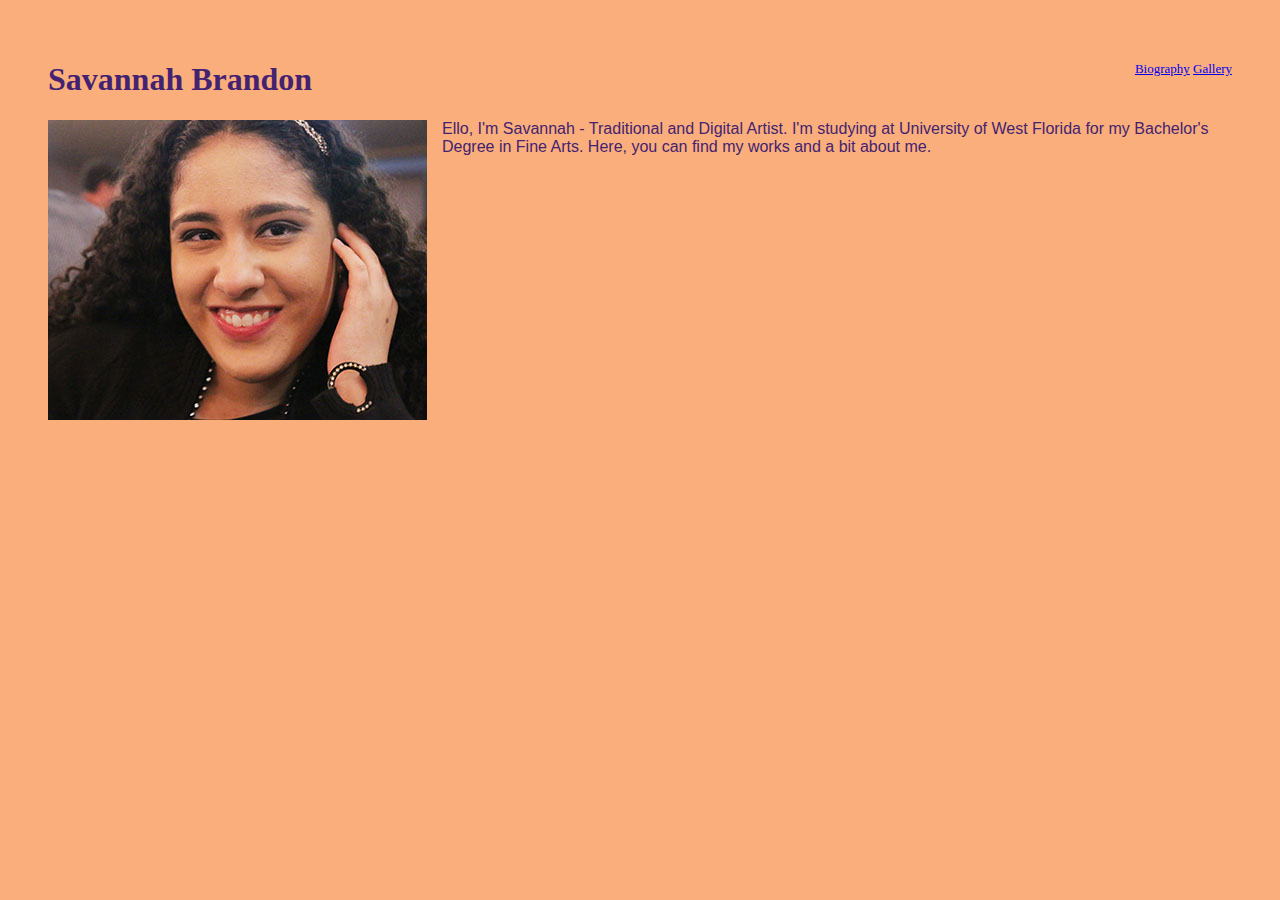
<file: Index.html>
<!DOCTYPE html>
<html>    
    <title>Portfolio</title>
    <body>
        <link rel="stylesheet" type="text/css" href="style.css">
    <div class="div1">
        <h1>Savannah Brandon 
            <div class="div2">
                <a href= "Bio.html">Biography</a>
                <a href= "Gallery.html">Gallery</a>
            </div>
        </h1>
    <img style= "float: left; margin-right:15px;" src="Images/Me.jpg" alt="Savannah" width="379" height="300">
    <p>Ello, I'm Savannah - Traditional and Digital Artist. I'm studying at University of West Florida for my Bachelor's Degree in Fine Arts. Here, you can find my works and a bit about me.</p>
</body> 
</html>
</file>
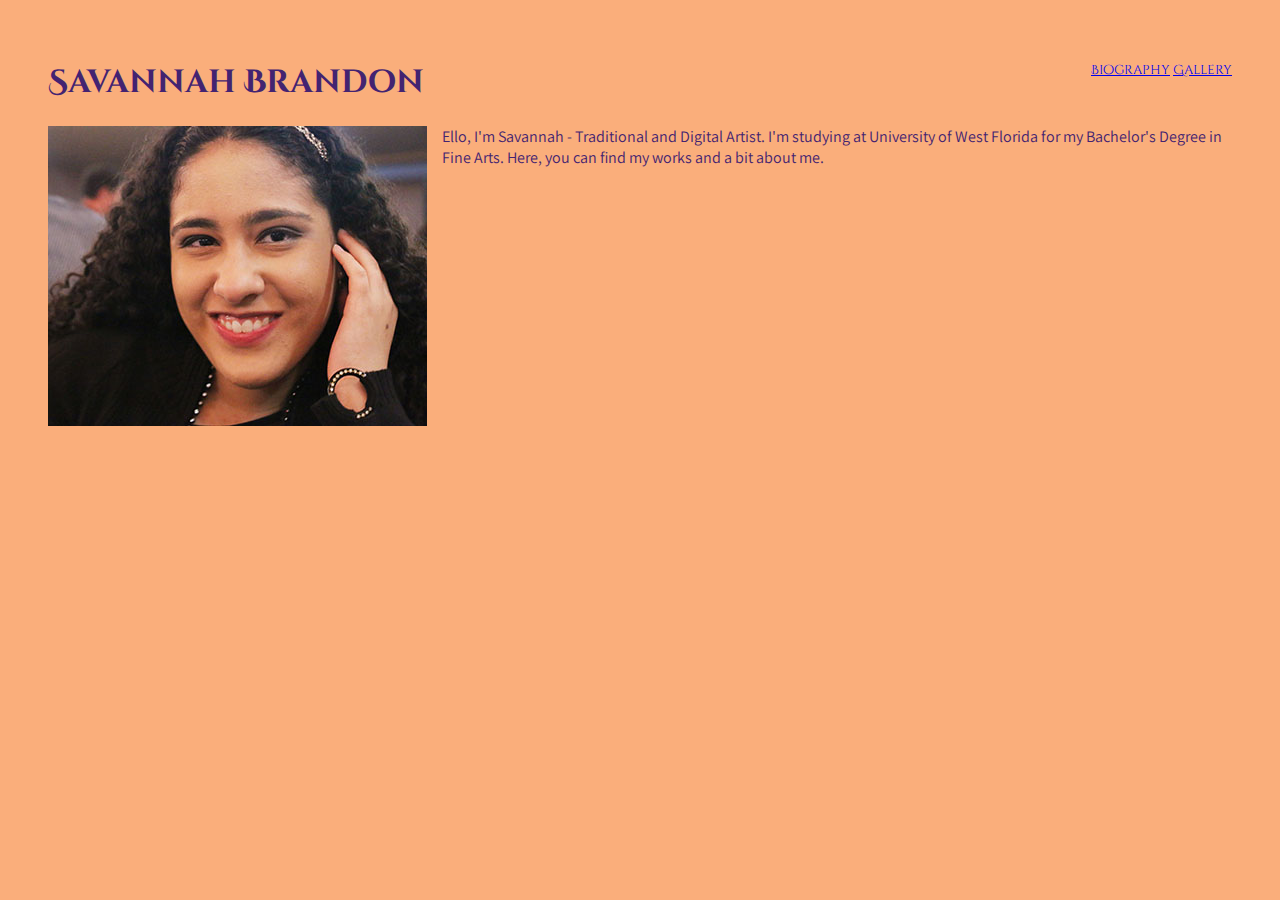
<file: index.html>
<!DOCTYPE html>
<html> 
    <head>
    <title>Portfolio</title> 
        <link rel="stylesheet" type="text/css" href="style.css">
        <link href="https://fonts.googleapis.com/css2?family=Assistant:wght@200&family=Cinzel&family=Cinzel+Decorative&display=swap" rel="stylesheet">
</head>   
    <body>
        <div class="div1">
            <h1>Savannah Brandon 
                <div class="div2">           
                <a href= "Bio.html">Biography</a>
                <a href= "Gallery.html">Gallery</a>
                </div>         
        </h1>
    <img style= "float: left; margin-right:15px;" src="Images/Me.jpg" alt="Savannah" width="379" height="300">
    <p>Ello, I'm Savannah - Traditional and Digital Artist. I'm studying at University of West Florida for my Bachelor's Degree in Fine Arts. Here, you can find my works and a bit about me.</p>
</div>
</body> 
</html>
</file>
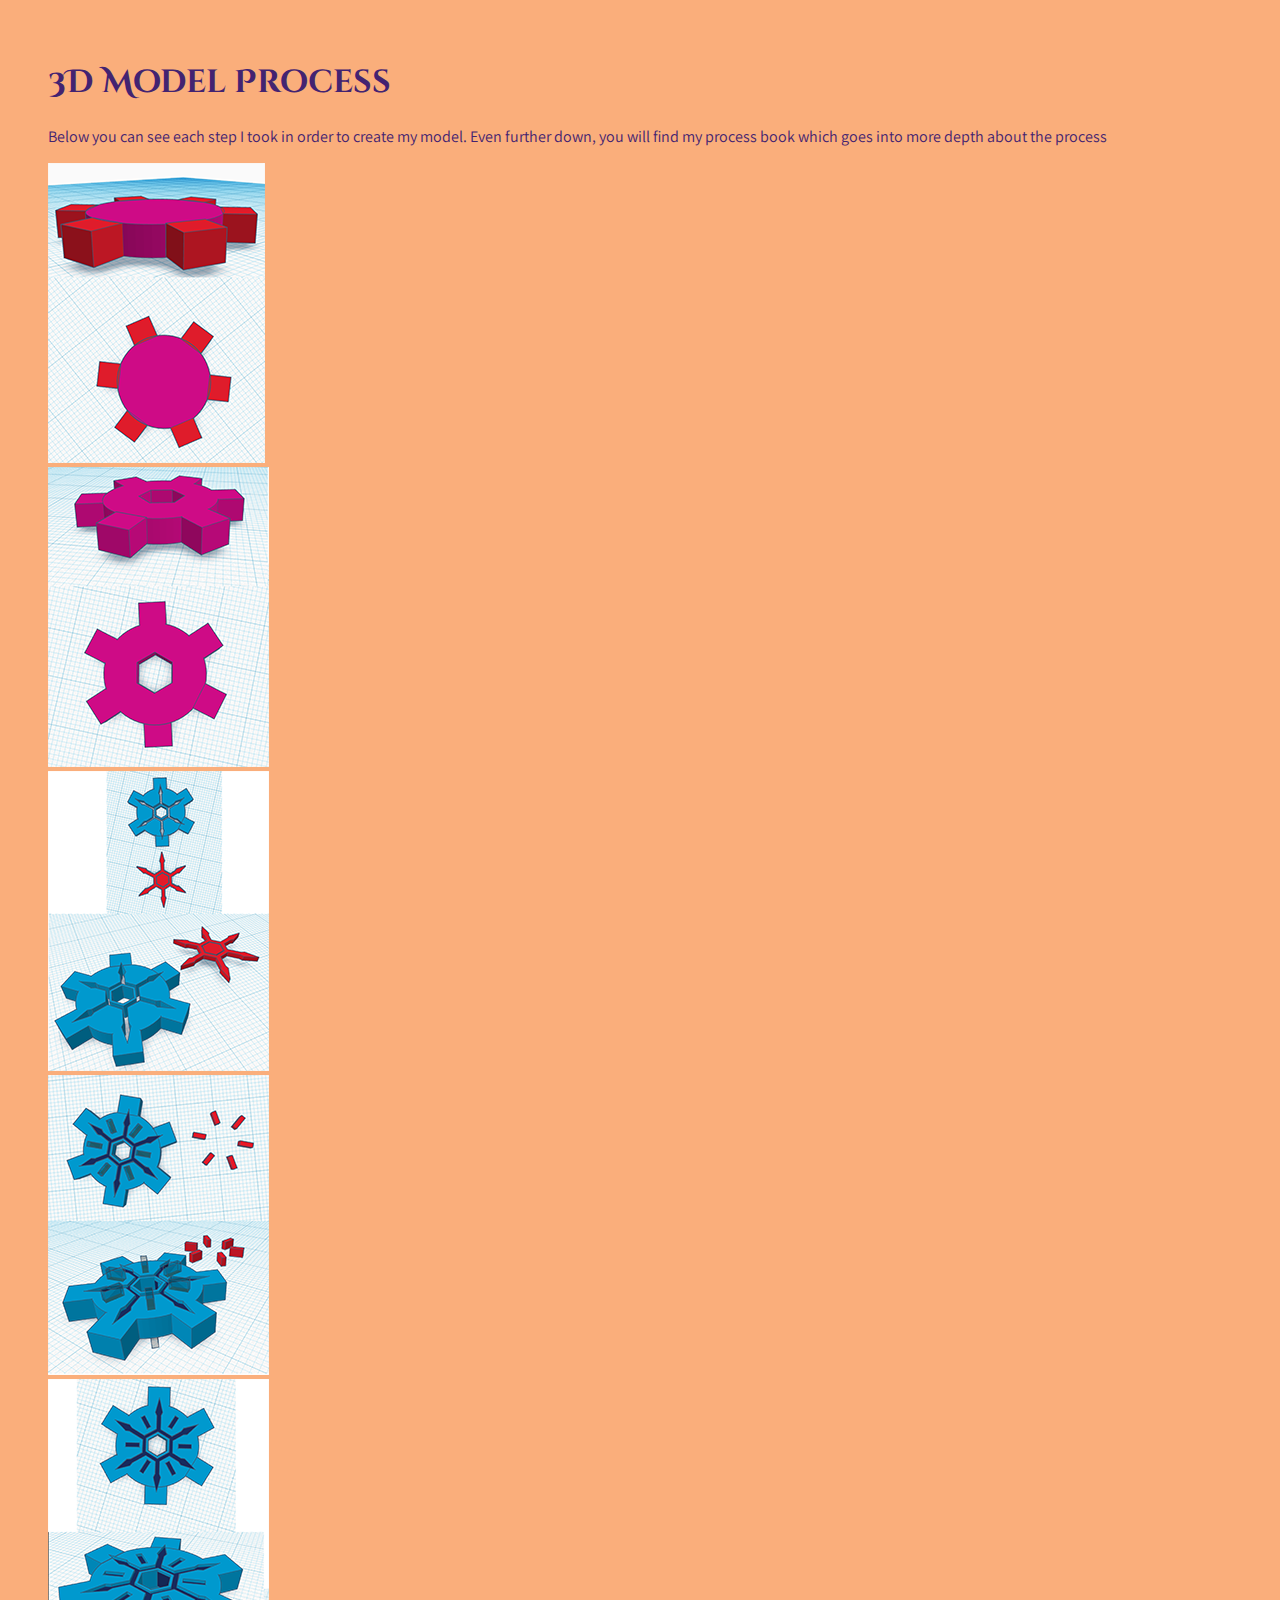
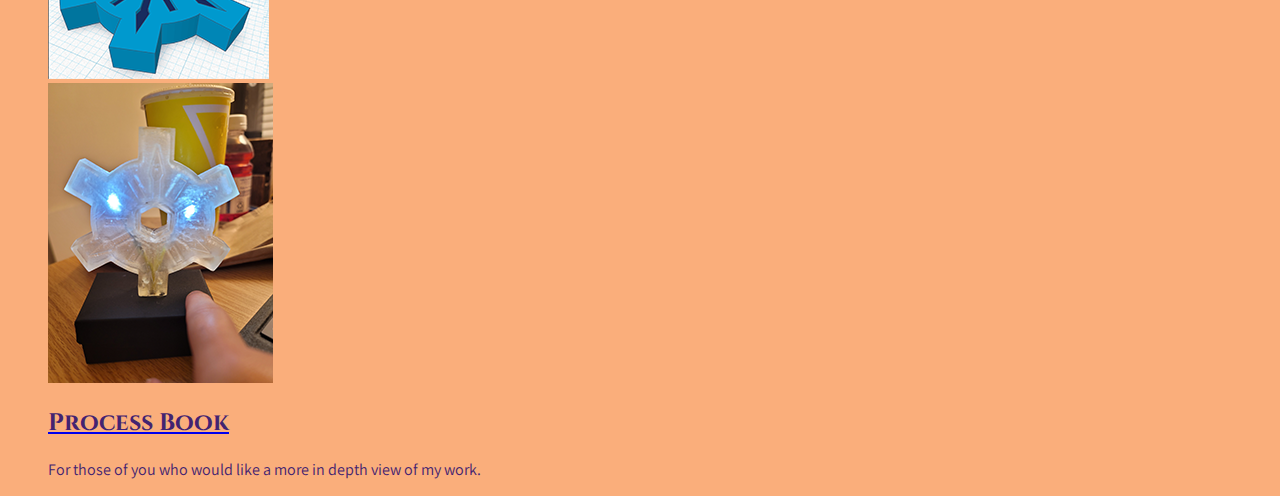
<file: 3D Project.html>
<!DOCTYPE html>
<html> 
    <head>
        <title>3D Model</title>
        <link rel="stylesheet" type="text/css" href="style.css">
        <link href="https://fonts.googleapis.com/css2?family=Assistant:wght@200&family=Cinzel&family=Cinzel+Decorative&display=swap" rel="stylesheet"> 
        <link rel="stylesheet" type="text/css" href="Lightbox/dist/css/lightbox.min.css">
        <script src="Lightbox/dist/js/lightbox-plus-jquery.min.js">
        </script>   
        <meta charset="UTF-8">
        <meta name="viewport" content="width=device-width, initial-scale=1.0">
    </head>   
        <body>
            <style>
                .mbs-gallery img:hover
                {
                 box-shadow: 2px 2px 5px black;
                }
                .container 
                {
                max-width: 1200px;
                margin: auto;
                overflow: auto;
                }
            </style>  

            <div class="div1">
            <h1>3D Model Process</h1>
            <p>Below you can see each step I took in order to create my model. Even further down, you will find my process book which goes into more depth about the process</p>
            <div class="container">
                <div class="art">
            <div class="gallery">
                <a href="Images/part1.png"
                data-Lightbox="mygallery">
                    <img src="Images/part1thumbnail.png">
                </a>
            </div>
            <div class="gallery">
                <a href="Images/part2.png"
                data-Lightbox="mygallery">
                    <img src="Images/part2thumbnail.png">
                </a> 
            </div>
            <div class="gallery">
                <a href="Images/part3.png"
                data-Lightbox="mygallery">
                    <img src="Images/part3thumbnail.png">
                </a>
            </div>
                <div class="gallery">
                    <a href="Images/part4.png"
                    data-Lightbox="mygallery">
                        <img src="Images/part4thumbnail.png">
                    </a>
                </div>
                <div class="gallery">
                    <a href="Images/final.png"
                    data-Lightbox="mygallery">
                        <img src="Images/finalthumbnail.png">
                    </a> 
                </div>
                <div class="gallery">
                    <a href="Images/physicalfinal1.jpg"
                    data-Lightbox="mygallery">
                        <img src="Images/physicalfinal1thumbnail.png">
                    </a>                             
            </div>
            </div>

            <a href="SBrandon_MAJOR PROJECT.pdf">
            <h2>Process Book</h2>
            </a>
            <p>For those of you who would like a more in depth view of my work.</p>
            </div>           
        </body> 
</html>
</file>
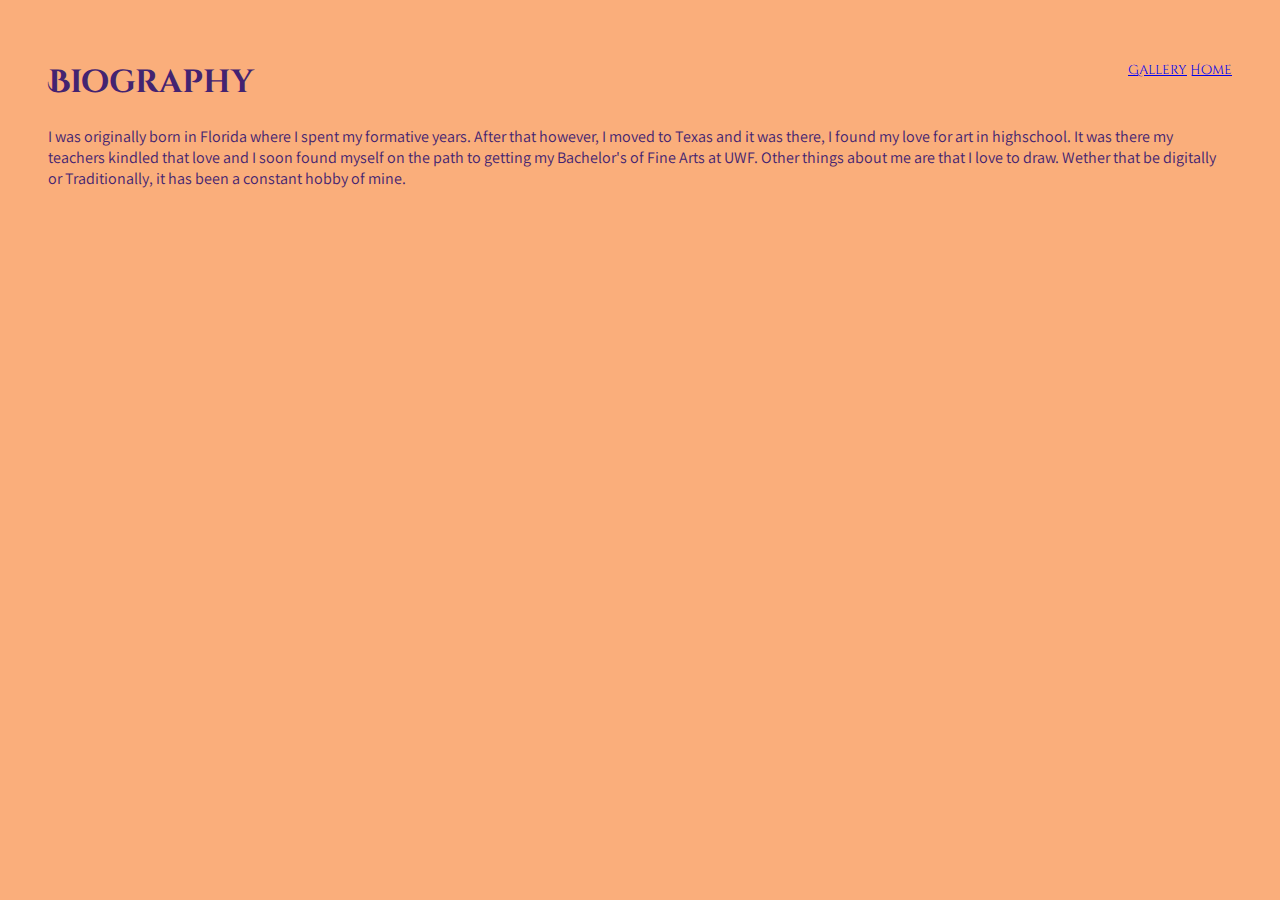
<file: Bio.html>
<!DOCTYPE html>
<html>    
<head>
    <title>Biography</title>
    <link rel="stylesheet" type="text/css" href="style.css">
    <link href="https://fonts.googleapis.com/css2?family=Assistant:wght@200&family=Cinzel&family=Cinzel+Decorative&display=swap" rel="stylesheet"> 
</head>
<body>    
    <div class="div1">
    <h1>Biography
        <div class="div2">
            <a href= "Gallery.html">Gallery</a>
            <a href= "Index.html">Home</a>
        </div>
    </h1>
    <p>I was originally born in Florida where I spent my formative years. After that however, I moved to Texas and it was there, I found my love for art in highschool. It was there my teachers kindled that love and I soon found myself on the path to getting my Bachelor's of Fine Arts at UWF. Other things about me are that I love to draw. Wether that be digitally or Traditionally, it has been a constant hobby of mine.</p>
    </div>
</body>
</html>
</file>
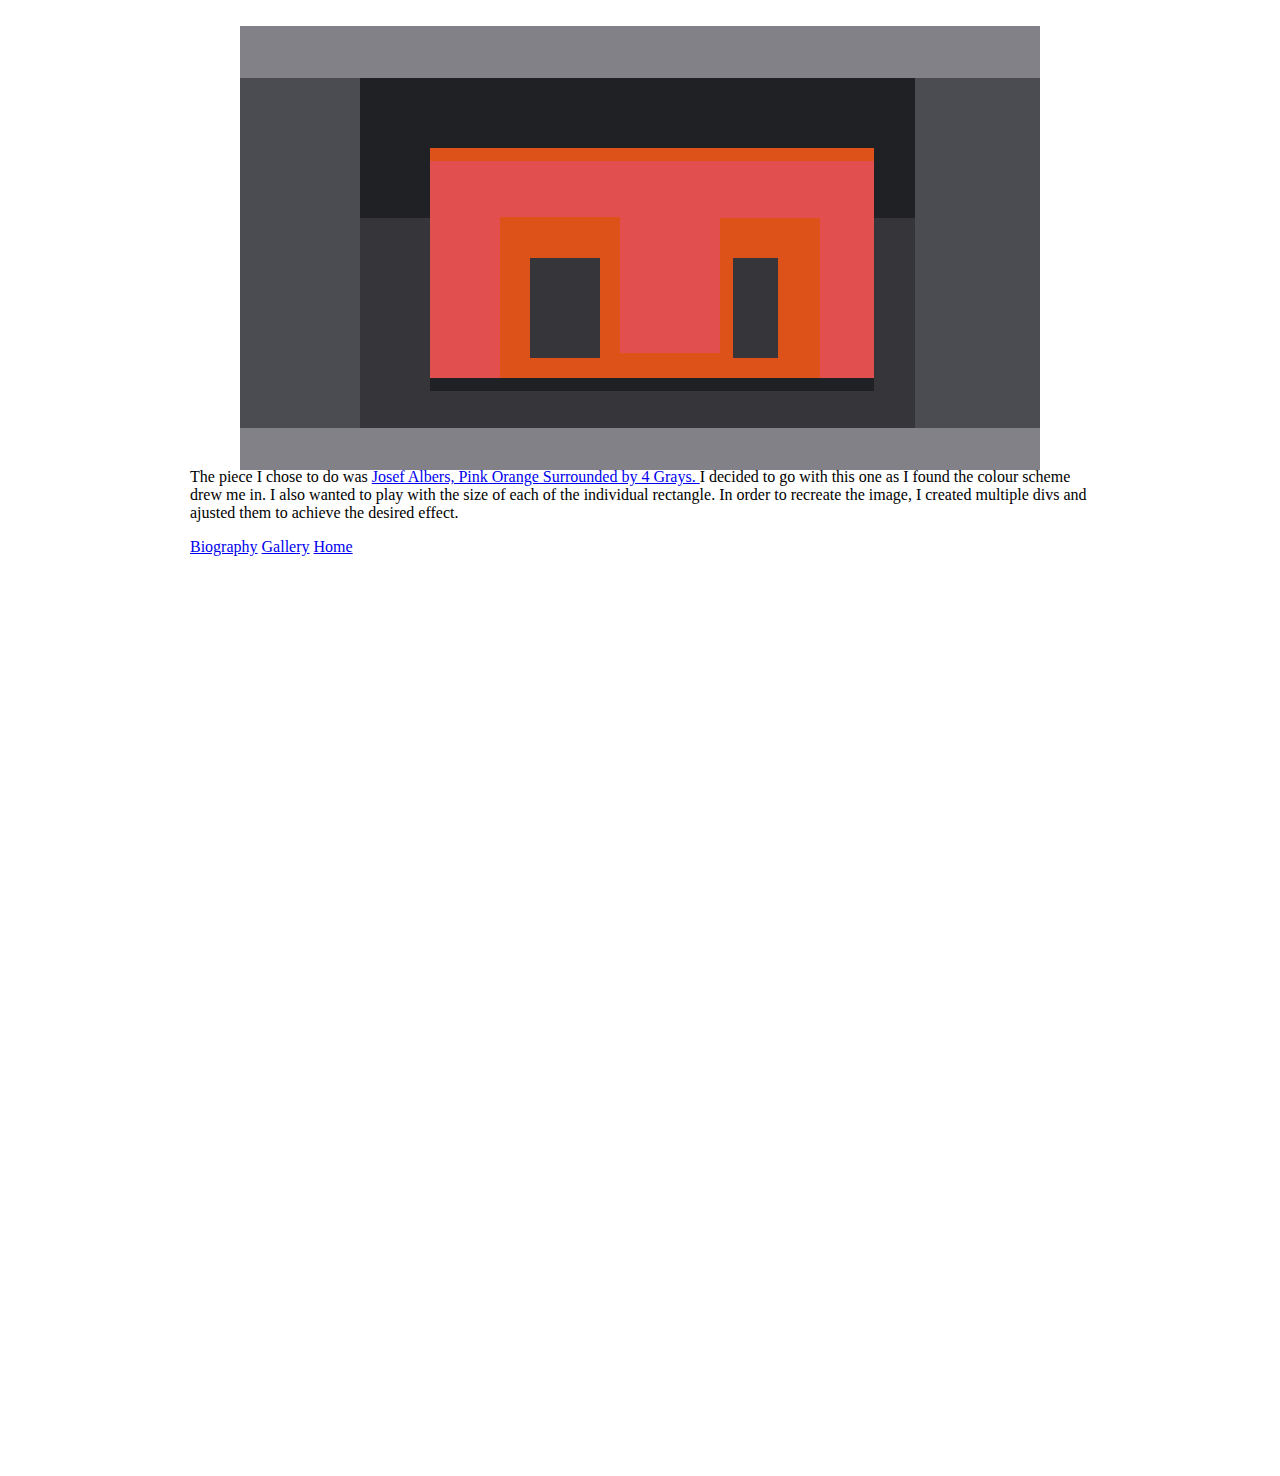
<file: Code Drawing.html>
<!DOCTYPE html>
<html>
    <head>
        <title>Code Drawing</title>
        <link href="https://fonts.googleapis.com/css2?family=Assistant:wght@200&family=Cinzel&family=Cinzel+Decorative&display=swap" rel="stylesheet"> 
        <style>
            #container {
                margin-left: auto;
                margin-right: auto;
                width: 800px;
                height: 444px;
                position: relative;
                z-index: 0;
            }
            #container2 {
                margin-left: auto;
                margin-right: auto;
                width: 900px;
                height: 1000px;
                position: relative;
                z-index: 0;
            }
            #zero {
                top: 40px;
                left: 90px;
                width: 800px;
                height: 444px;
                background-color: #828187;
                z-index: 0;
            }
            #one {
                position: absolute;
            top: 70px;
            left: 0px;
            width: 800px;
            height: 350px;
            background-color: #4B4C51;
            z-index: 0;
            }
            #two {
                position: absolute;
            top: 70px;
            left: 120px;
            width: 555px;
            height: 350px;
            background-color: #202125;
            z-index: 0;
            }
            #three {
                position: absolute;
            top: 210px;
            left: 120px;
            width: 555px;
            height: 210px;
            background-color: #36353A;
            z-index: 0;
            }
            #four {
                position: absolute;
            top: 140px;
            left: 190px;
            width: 444px;
            height: 240px;
            background-color: #E14F4F;
            z-index: 0;
            }
            #five {
                position: absolute;
            top: 370px;
            left: 190px;
            width: 444px;
            height: 13px;
            background-color: #202125;
            z-index: 0;
            }
            #six {
                position: absolute;
            top: 140px;
            left: 190px;
            width: 444px;
            height: 13px;
            background-color: #DD5219;
            z-index: 0;
            }
            #seven {
                position: absolute;
            top: 345px;
            left: 260px;
            width: 320px;
            height: 25px;
            background-color: #DD5219;
            z-index: 0;
            }
            #eight {
                position: absolute;
            top: 209px;
            left: 260px;
            width: 120px;
            height: 160px;
            background-color: #DD5219;
            z-index: 0;
            }
            #nine {
                position: absolute;
            top: 210px;
            left: 480px;
            width: 100px;
            height: 160px;
            background-color: #DD5219;
            z-index: 0;
            }
            #ten {
                position: absolute;
            top: 250px;
            left: 290px;
            width: 70px;
            height: 100px;
            background-color: #36353A;
            z-index: 0;
            }
            #eleven {
                position: absolute;
            top: 250px;
            left: 493px;
            width: 45px;
            height: 100px;
            background-color: #36353A;
            z-index: 0;
            }
        </style>
        </head>
        <div class="div1">
        <body>
            <div id="container">&nbsp;
            <div id="zero">&nbsp;</div>
            <div id="one">&nbsp;</div>
            <div id="two">&nbsp;</div>
            <div id="three">&nbsp;</div>
            <div id="four">&nbsp;</div>
            <div id="five">&nbsp;</div>
            <div id="six">&nbsp;</div>
            <div id="seven">&nbsp;</div>
            <div id="eight">&nbsp;</div>
            <div id="nine">&nbsp;</div>
            <div id="ten">&nbsp;</div>
            <div id="eleven">&nbsp;</div>
            </div>

        
        <div id="container2">
            <p>The piece I chose to do was 
                <a href= "https://museumpublicity.com/2013/09/28/fondazione-stelline-opens-josef-albers-sublime-optics/">Josef Albers, Pink Orange Surrounded by 4 Grays.
                </a> 
            I decided to go with this one as I found the colour scheme drew me in. I also wanted to play with the size of each of the individual rectangle. In order to recreate the image, I created multiple divs and ajusted them to achieve the desired effect.
            </p>
            <a href= "Bio.html">Biography</a> 
            <a href= "Gallery.html">Gallery</a>
            <a href= "Index.html">Home</a>
        </div>
        </div>
    </body>
    </html>
</file>
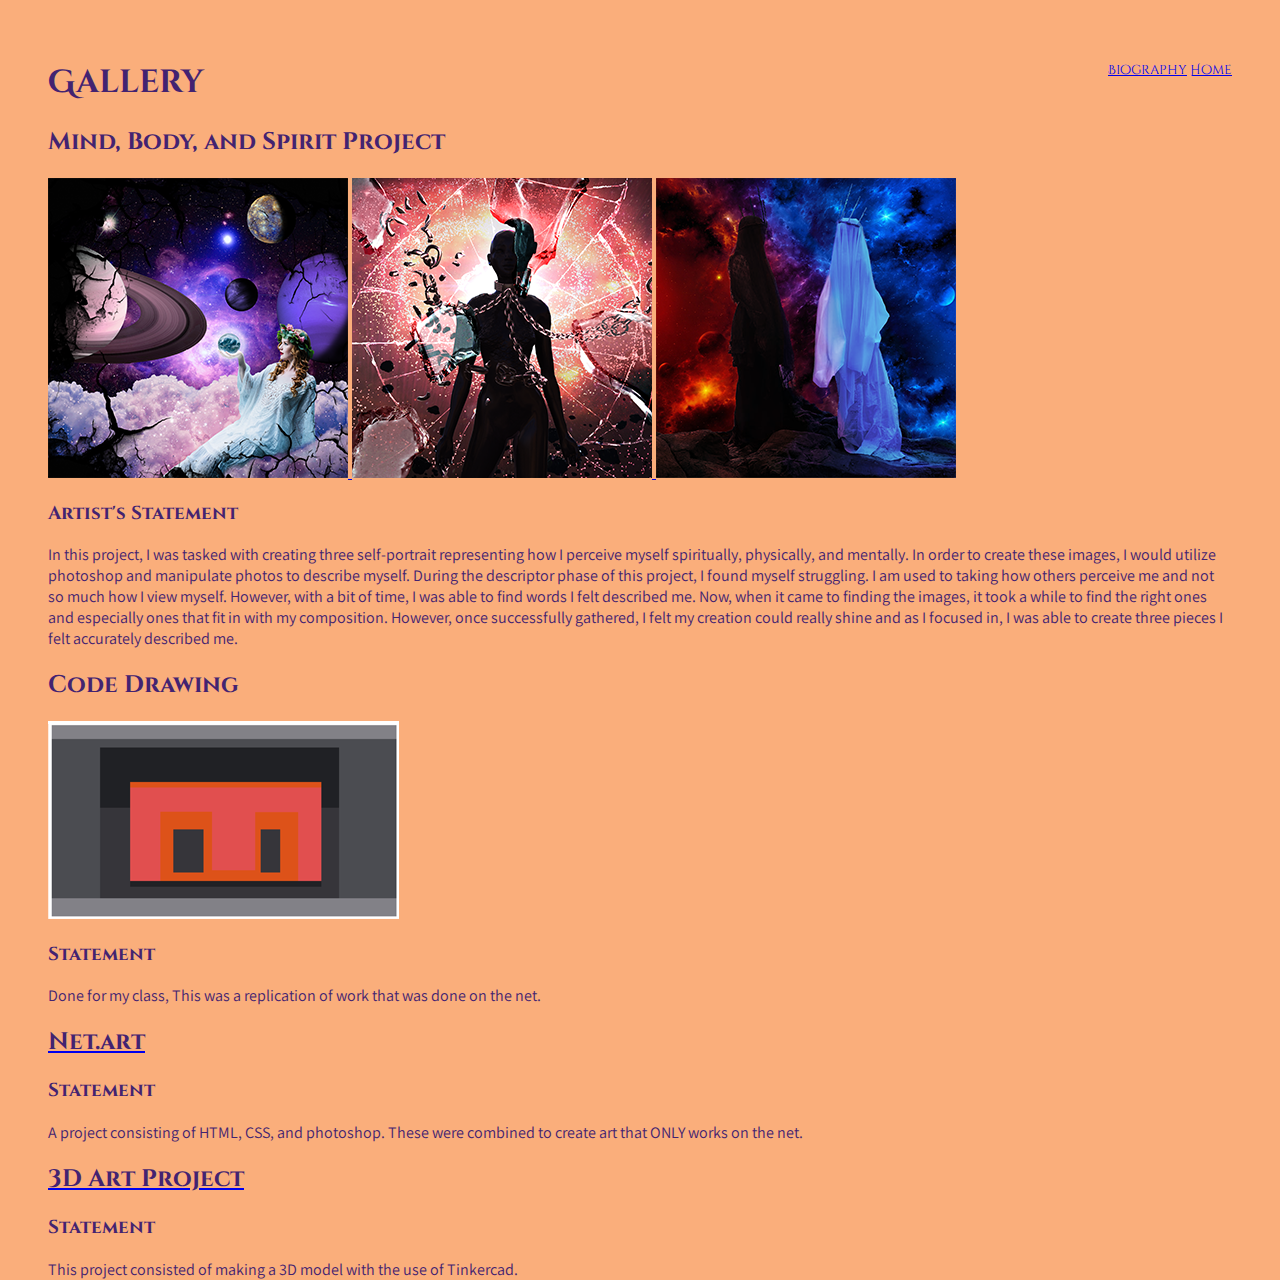
<file: Gallery.html>
<!DOCTYPE html>
<html>    
<head>
    <title>Gallery</title>
        <link rel="stylesheet" type="text/css" href="style.css">
        <link href="https://fonts.googleapis.com/css2?family=Assistant:wght@200&family=Cinzel&family=Cinzel+Decorative&display=swap" rel="stylesheet"> 
        <link rel="stylesheet" type="text/css" href="Lightbox/dist/css/lightbox.min.css">
        <script src="Lightbox/dist/js/lightbox-plus-jquery.min.js">
        </script>   
        <meta charset="UTF-8">
        <meta name="viewport" content="width=device-width, initial-scale=1.0">
</head>
<body>     
    <style>
        .mbs-gallery img:hover{
         box-shadow: 2px 2px 5px black;
        }
    </style>  
    <div class="div1">
    <h1>Gallery
        <div class="div2">
            <a href= "Bio.html">Biography</a>
            <a href= "Index.html">Home</a>
        </div>
    </h1>
    <h2>Mind, Body, and Spirit Project</h2>

    <div class="gallery">
        <a href="Images/Mind.png"data-Lightbox="mygallery">
            <img src="Images/MindThumbnail.png">
        </a>
        <a href="Images/Body.png"data-Lightbox="mygallery">
            <img src="Images/BodyThumbnail.png">
        </a>
        <a href="Images/Spirit.png"data-Lightbox="mygallery">
            <img src="Images/SpiritThumbnail.png">
        </a>    
        <h3> Artist's Statement</h3>
        <p>In this project, I was tasked with creating three self-portrait representing how I perceive myself spiritually, physically, and mentally. In order to create these images, I would utilize photoshop and manipulate photos to describe myself. During the descriptor phase of this project, I found myself struggling. I am used to taking how others perceive me and not so much how I view myself. However, with a bit of time, I was able to find words I felt described me. Now, when it came to finding the images, it took a while to find the right ones and especially ones that fit in with my composition. However, once successfully gathered, I felt my creation could really shine and as I focused in, I was able to create three pieces I felt accurately described me.</p>
    </div>
    <h2>Code Drawing</h2>
    <a href="Code Drawing.html">
        <img src="Images/CodeDrawingThumbnail.png">
    </a>
    <h3>Statement</h3>
    <p>Done for my class, This was a replication of work that was done on the net.</p>    
    
    <a href="Launch Page.html">
        <h2>Net.art</h2>
    </a>
    <h3>Statement</h3>
    <p>A project consisting of HTML, CSS, and photoshop. These were combined to create art that ONLY works on the net.</p>

    <a href="3D Project.html">
        <h2>3D Art Project</h2>
    </a>
    <h3>Statement</h3>
    <p>This project consisted of making a 3D model with the use of Tinkercad.</p>
    
    </div>
</body>
</html>
</file>
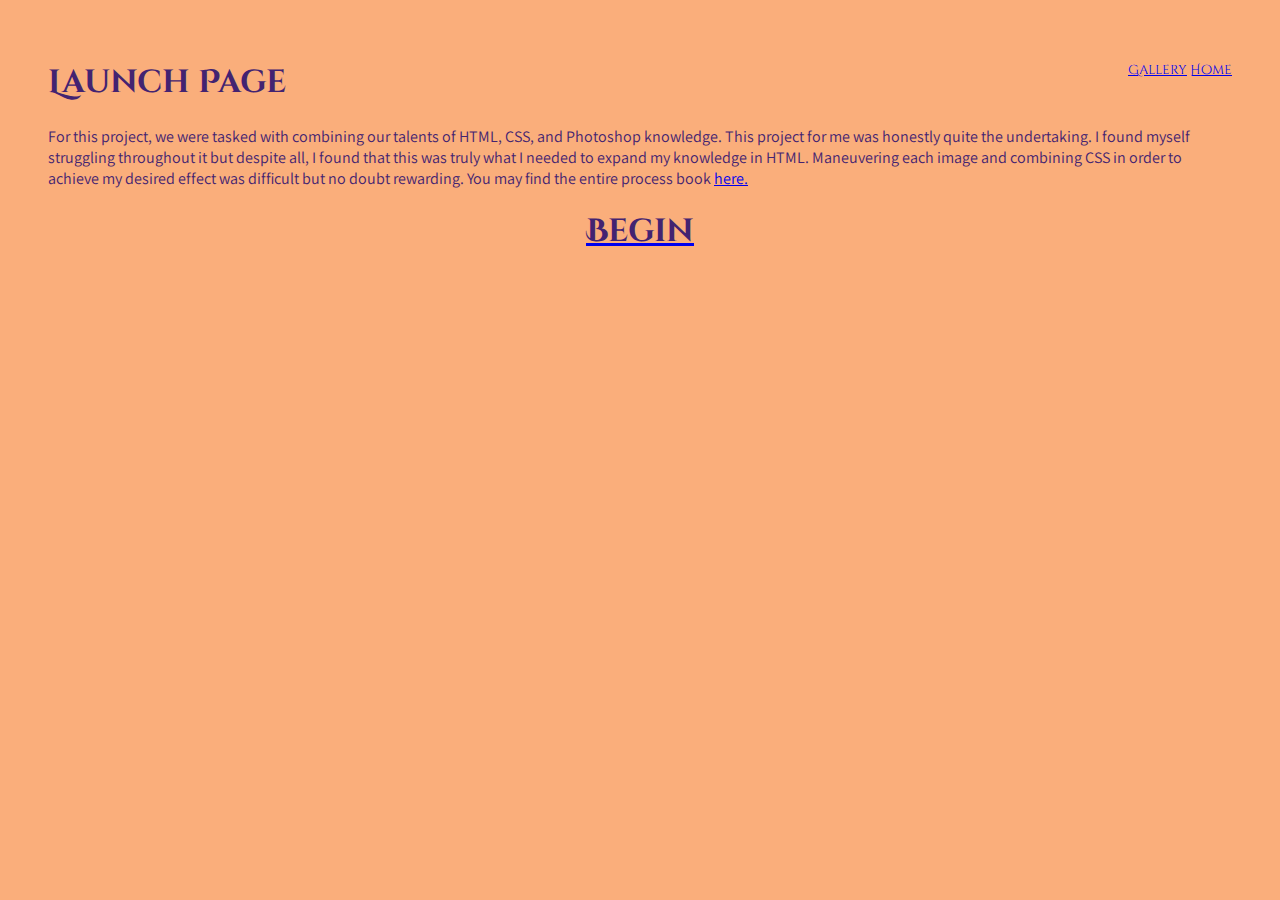
<file: Launch Page.html>
<!DOCTYPE html>
<html>    
<head>
    <title>Launch Page</title>
    <link rel="stylesheet" type="text/css" href="style.css">
    <link href="https://fonts.googleapis.com/css2?family=Assistant:wght@200&family=Cinzel&family=Cinzel+Decorative&display=swap" rel="stylesheet"> 
</head>
<body>    
    <div class="div1">
    <h1>Launch Page
        <div class="div2">
            <a href= "Gallery.html">Gallery</a>
            <a href= "Index.html">Home</a>
        </div>
    </h1>
    <p>For this project, we were tasked with combining our talents of HTML, CSS, and Photoshop knowledge. This project for me was honestly quite the undertaking. I found myself struggling throughout it but despite all, I found that this was truly what I needed to expand my knowledge in HTML. Maneuvering each image and combining CSS in order to achieve my desired effect was difficult but no doubt rewarding. You may find the entire process book 
    <a href="netartprocessbook.pdf">
        here.</p>
    </a>
    <a href="netart1.html">
        <h1 style="text-align: center;">Begin</h1>
    </a>
    </div>
</body>
</html>
</file>
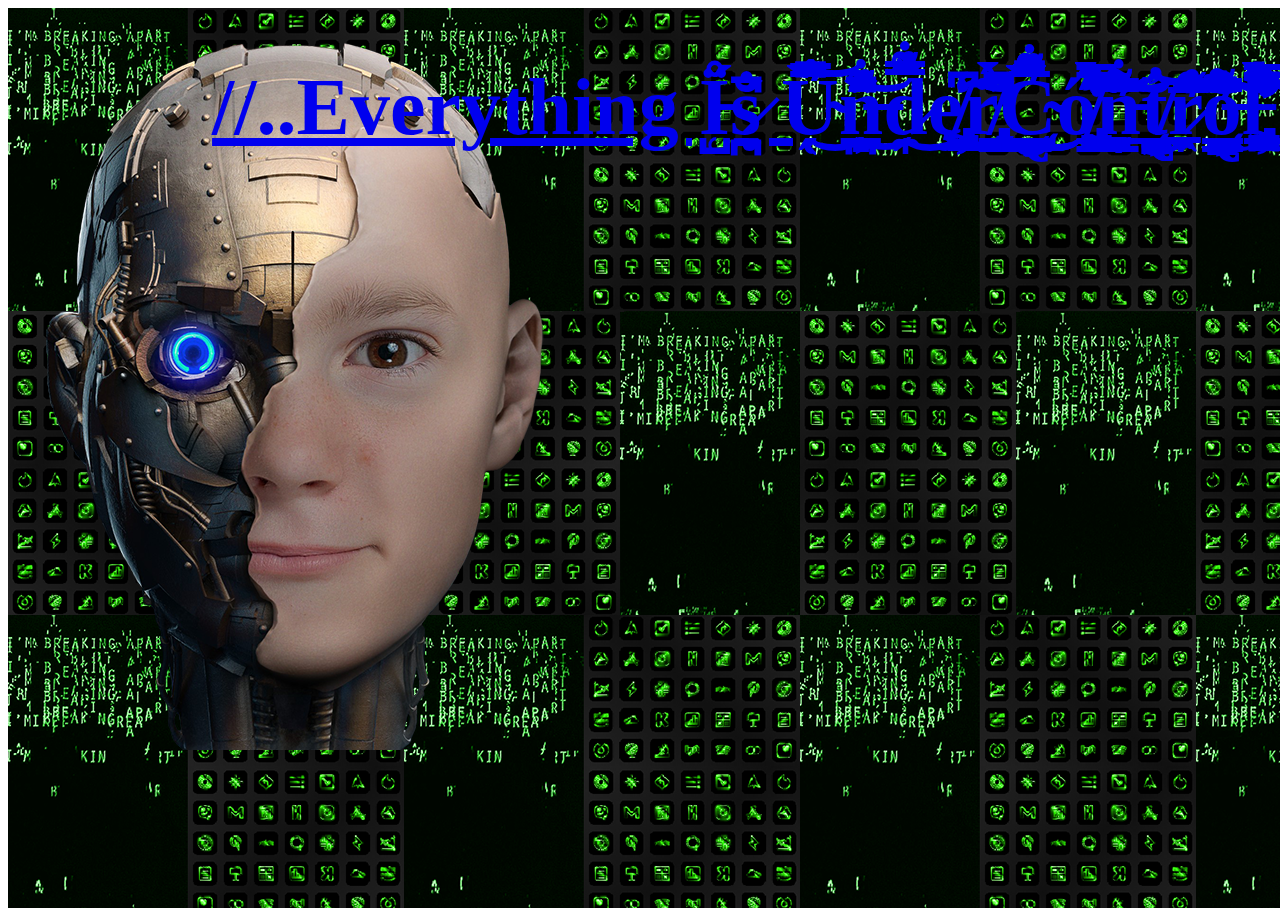
<file: netart1.html>
<!DOCTYPE html>
<html> 
    <head>
        <title>Netart1</title> 
            <style>
            #background {
                width: 3000px;
                height: 900px;
                position: relative;
                background-image: url(Images/Apps.png);
                z-index: -1;
            }
            #robobitch {
                width: 1000px;
                height: 1000px;
                background-image: url(Images/robobitch.png);
                background-repeat: no-repeat;
                position: fixed;
            }
            #words {
                position: fixed;
                color: rgb(72, 228, 255);
                top: 8px;
                right: 16px;
                font-size: 40px;
            }
            </style>
    </head>   
        <body>        
        <div id="robobitch">
            <img class="robobitch" src="Images/robobitch.png">
        </div>
        <div id="background">
        </div>
        <div id="words">
            <a href="netart2.html">
            <h1>//..Everything I̵̺̜̊̈́s̷̪̰̠̐́̚ͅ U̴̗͔̜͆̃̈́͑̏̎͛̿̿͛̓̚͜͝͝n̶̛̫͕̲̝̪̰̣̂̄̀̈̐́͑͑̐́̽͋̚͘͜͝d̷̛͎̼̗̩̿͋̽͂͑̈́̋̄̽͑̌͜ȩ̸̢̡̦̝̦̜̜̹̺̫͚͙̤̒̾͆͜͠ṙ̸̢̳͙̼͔͔͈̂̏̏̈́̎̀̓̓̚͜C̴̢̨̧̛̜̝̟̦̳̗̳̟̯̭͈̩̯͔͚͕̱͕̖̝̩̩͋̀͒͌̊́̃̍̅̎̀͛̒̆͂̇̆̃̽́̔͊̌̏̏̀̄͆́́͐̅͆̓̈̅͌̈́͌̌̂̍͜͜͜ő̸̡̱̻͎͇͙͔͕̩̭͚̠̺̖̀̀̔͂̾̑̉̈́̉̍͂̍̓̊́̿̾͑̌̇̊͋́̕͝͝ͅn̵͎̮̳̙̤̞͉̼̱̘̬͛̎̈́͌͋̿̎̂̃͝͠ͅͅt̸̨̢̢̢͕͈̥̻̱̘͉̤̬̦̲̜͖͎̺̝̻̗̩͉̹̯̥̤͚̗̗̬̼̣͉͉̂̓͝ͅͅͅr̷̛͖̖̟̩̲̠̂̄̅̀͛̿̽̀͒̒͐̓́̓̊̌͊̆̈́̕͠͠͝ǫ̶̢͎̗̹̠̙̺̳͕̜͇̦̳̬͕̻̠͙͔̙͇̥͙̝͚̍́͛̇̃̓͂̔͌͐͗͒̈̾̿͛̀̇̓̅̿̑̀̀̌̄͗̿̐͑̏̾̆̚̚͠ͅl̵̨̧̡̢̨̛̛̻̹̼̘̬̺͍̠̰̠̮̩̜̺̦͎̠̻͚̺̜̲͙͎̣͖͎̫̤̝̮̗̼͕̲̘͙̮̺̞̤̩̩̖̪̮̬͆̃͒̍̓́͊̿͑̆̂̀̀̓́͌̊̀͑͂̂͂́̿̊̔͋̑̈́̀̂̈́́̽͘͘͝͠͝ͅͅ</h1>
        </a>
        </div>
        </body> 
</html>
</file>
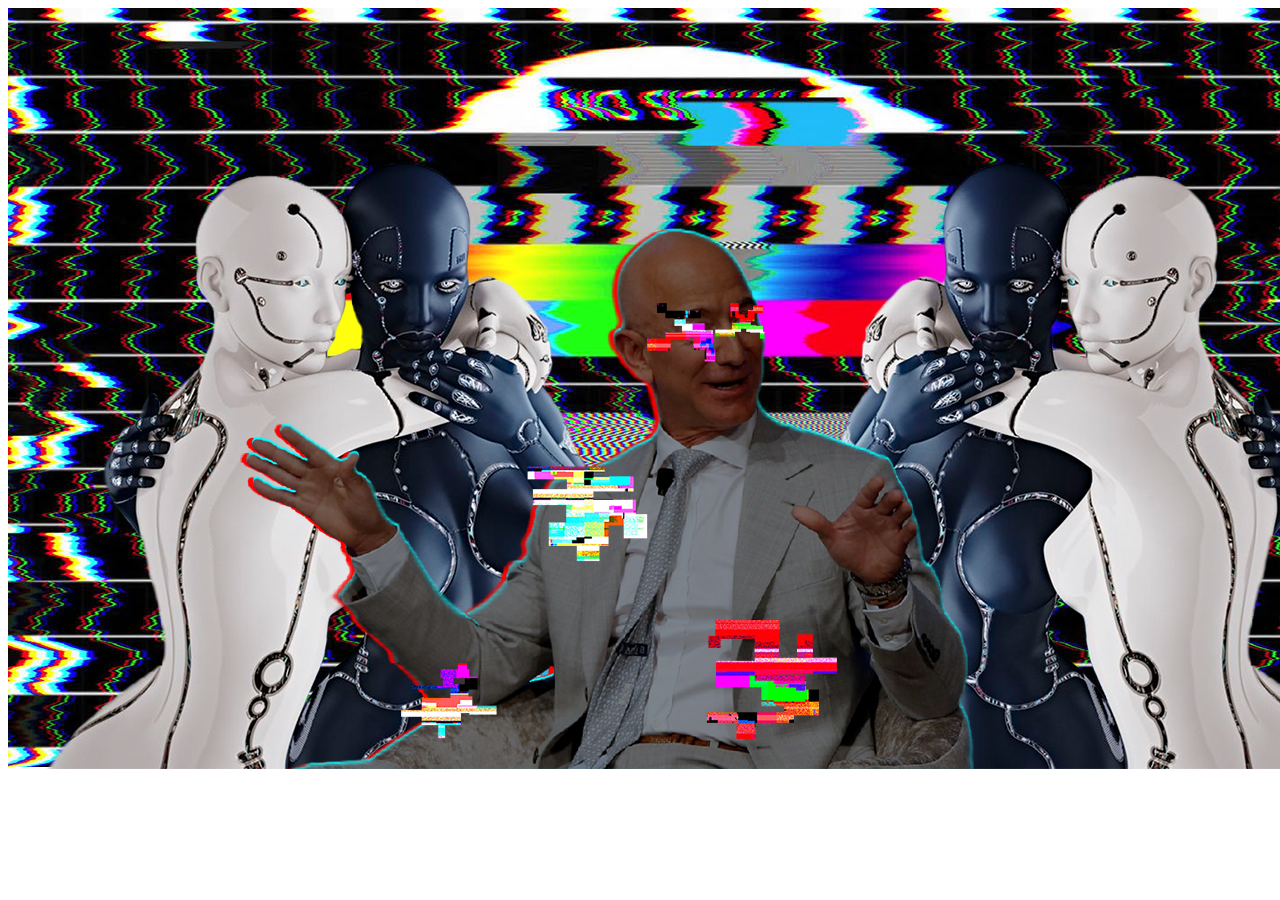
<file: netart2.html>
<!DOCTYPE html>
<html> 
    <head>
        <title>Netart2</title> 
        <style>
.parent {
  position: relative;
  top: 0;
  left: 0;
}

.image1 {
  position: relative;
  top: 0;
  left: 0;
}

.image2 {
  position: absolute;
  top: 100px;
  left: 30px;
}
        </style>

    </head>   
        <body>
            <div class="parent">
              <img class="image1" src="Images/noshow.jpg">
              <a href="netart3.html">
                <img class="image2" src="Images/jeffandbabes.png">
              </a>
              </div>
        </body> 
</html>
</file>
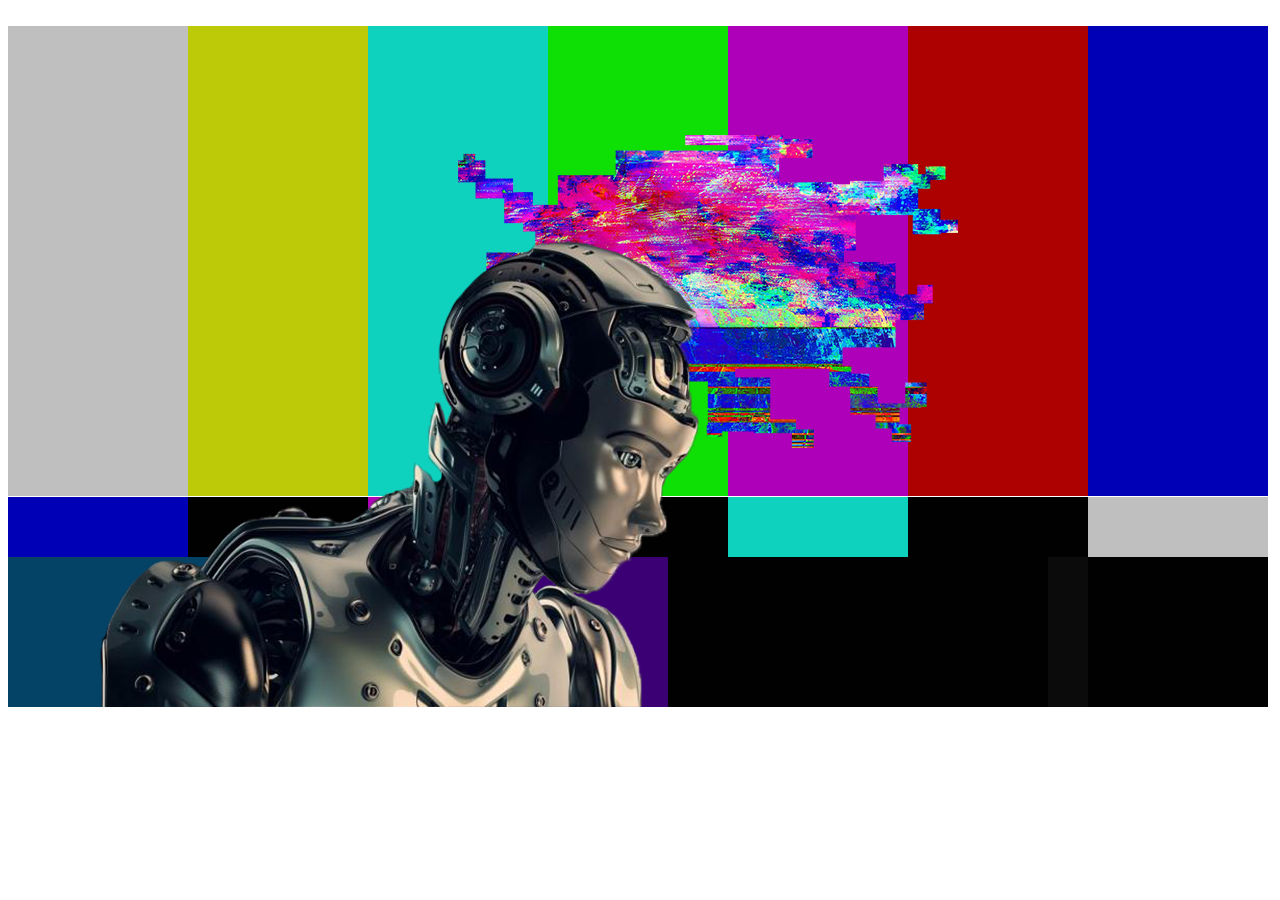
<file: netart3.html>
<!DOCTYPE html>
<html> 
    <head>
        <title>Netart 3</title> 
<style>
                #container {
                margin-left: auto;
                margin-right: auto;
                width: 1350px;
                height: 740px;
                position: relative;
            }
            #zero {
                left: 0px;
                width: 180px;
                height: 470px;
                background-color: #BFBFBF;
                position: absolute;
            }
            #one {
                left: 180px;
                width: 180px;
                height: 470px;
                background-color: #BDCA08;
                position: absolute;
            }
            #two {
                left: 360px;
                width: 180px;
                height: 470px;
                background-color: #0ED2BE;
                position: absolute;
            }
            #three {
                left: 540px;
                width: 180px;
                height: 470px;
                background-color: #0EE005;
                position: absolute;
            }
            #four {
                left: 720px;
                width: 180px;
                height: 470px;
                background-color: #AF00B9;
                position: absolute;
            }
            #five {
                left: 900px;
                width: 180px;
                height: 470px;
                background-color: #0000B6;
                position: absolute;
            }
            #six {
                left: 720px;
                width: 180px;
                height: 470px;
                background-color: #AF00B9;;
                position: absolute;
            }
            #sixpointfive {
                left: 900px;
                width: 180px;
                height: 470px;
                background-color: #AD0101;;
                position: absolute;
            }
            #sixpointsix {
                left: 1080px;
                width: 180px;
                height: 470px;
                background-color: #0000B6;
                position: absolute;
            }
            #seven {
                left: 0px;
                bottom: 191px;
                width: 180px;
                height: 60px;
                background-color: #0000B6;
                position: absolute;
            }
            #eight {
                left: 180px;
                bottom: 191px;
                width: 180px;
                height: 60px;
                background-color: #010101;
                position: absolute;
            }
            #nine {
                left: 360px;
                bottom: 191px;
                width: 180px;
                height: 60px;
                background-color: #AF00B9;
                position: absolute;
            }
            #ten {
                left: 540px;
                bottom: 191px;
                width: 180px;
                height: 60px;
                background-color: #010101;
                position: absolute;
            }
            #eleven {
                left: 720px;
                bottom: 191px;
                width: 180px;
                height: 60px;
                background-color: #0ED2BE;
                position: absolute;
            }
            #twelve {
                left: 900px;
                bottom: 191px;
                width: 180px;
                height: 60px;
                background-color: #010101;
                position: absolute;
            }
            #thirteen {
                left: 1080px;
                bottom: 191px;
                width: 180px;
                height: 60px;
                background-color: #BFBFBF;
                position: absolute;
            }
            #fourteen {
                left: 0px;
                bottom: 41px;
                width: 220px;
                height: 150px;
                background-color: #044366;
                position: absolute;
            }
            #fiveteen {
                left: 220px;
                bottom: 41px;
                width: 220px;
                height: 150px;
                background-color: #FFFFFF;
                position: absolute;
            }
            #sixteen {
                left: 440px;
                bottom: 41px;
                width: 220px;
                height: 150px;
                background-color: #3B0074;
                position: absolute;
            }
            #seventeen {
                left: 660px;
                bottom: 41px;
                width: 600px;
                height: 150px;
                background-color: #010101;
                position: absolute;
            }
            #eighteen {
                left: 1040px;
                bottom: 41px;
                width: 40px;
                height: 150px;
                background-color: #0B0B0B;
                position: absolute;
            }
            .robo {
                position: absolute;
                bottom: 41px;
                left: 0;
            }
            .robo {
                position: absolute;
                bottom: 41px;
                left: 0;
                z-index: 1;
            }
            .glitch {
                position: absolute;
                bottom: 300px;
                right: 400px;
                z-index: 0;
            }
            
</style>
    </head>   
        <body>
            <div id="container">&nbsp;
                <div id="zero">&nbsp;</div>
                <div id="one">&nbsp;</div>
                <div id="two">&nbsp;</div>
                <div id="three">&nbsp;</div>
                <div id="four">&nbsp;</div>
                <div id="five">&nbsp;</div>
                <div id="six">&nbsp;</div>
                <div id="sixpointfive">&nbsp;</div>
                <div id="sixpointsix">&nbsp;</div>
                <div id="seven">&nbsp;</div>
                <div id="eight">&nbsp;</div>
                <div id="nine">&nbsp;</div>
                <div id="ten">&nbsp;</div>
                <div id="eleven">&nbsp;</div>
                <div id="twelve">&nbsp;</div>
                <div id="thirteen">&nbsp;</div>
                <div id="fourteen">&nbsp;</div>
                <div id="fiveteen">&nbsp;</div>
                <div id="sixteen">&nbsp;</div>
                <div id="seventeen">&nbsp;</div>
                <div id="eighteen">&nbsp;</div>
                <img class="robo" src="Images/robo.png">
                <a href="netart4.html">
                    <img class="glitch" src="Images/glitch.png">
                </a>
            </div>
        </body> 
</html>
</file>
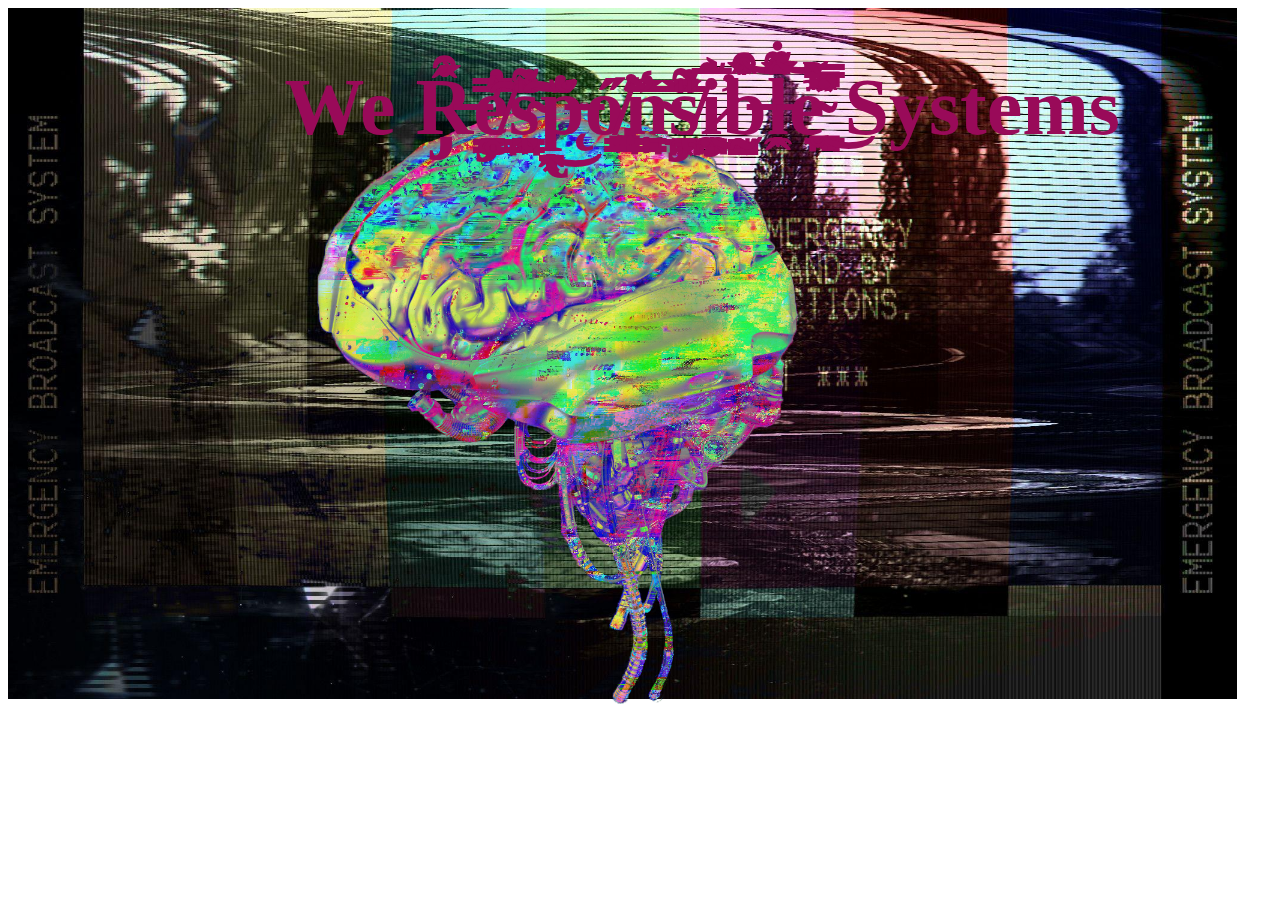
<file: netart4.html>
<!DOCTYPE html>
<html> 
    <head>
        <title>Netart4</title> 
        <style>
            .image1 {
                position: relative;
                top: 0;
                left: 0;
}

            .image2 {
                position: absolute;
                top: 100px;
                left: 194px;
            }
            #words   {
                position: fixed;
                color: rgb(153, 10, 89);
                top: 8px;
                right: 160px;
                font-size: 40px;
             }
                
        </style>

    </head>   
        <body>
            <style>
</style>
            <img class="image1" src="Images/ebs.jpg" style="width: 96vw; min-width: 330px;" >
            <a href="netart5.html">
                <img class="image2" src="Images/brain.png"style="width: 60vw; min-width: 330px;">
            </a>
            <div id="words">
                <h1>We R̶̡̡͒̂̇́͗e̸̡̛̲̦̩͔̜̱̘͇̘͎̜̦̫̗͚̥̿͗͛͘͠͠s̴̛͇̜͙̪̹̬̞͎̰̠͎̽͌̂̌̈̎͝͠ͅp̶̢̨̭̱͕̱̠͓̤̈́̆̇̔͜ó̸̢̡͎̪̬̭͇̹͍̞͓̱͇̋̕n̴̪͇̱̙͑̾̓̀́̉̅̓s̸̡̛̰͓̱̹̩͎̟̞̫̲͎͖͎̪̼͌̌͊̏͗̄̅̆̎̈́̎ͅi̷̧͚̯̹̤̪̬̠͈̗̞̱͉̼̤̖͐̅̃̕͜b̶͍͈̰̺̰̰͐̂̐̓̀̾̍͒̽̓͝l̵̛̼̭͂́̐͐̋͊͐̃̀̽̈́̃́̂͋͝ẻ̴̼̣̰̜̞̪̤̖̖̰̲͎̫̂̎̀̿̌̽͆̉̿̓̇̀̕͜ Systems 
                </h1>
            </div>
        </body> 
</html>
</file>
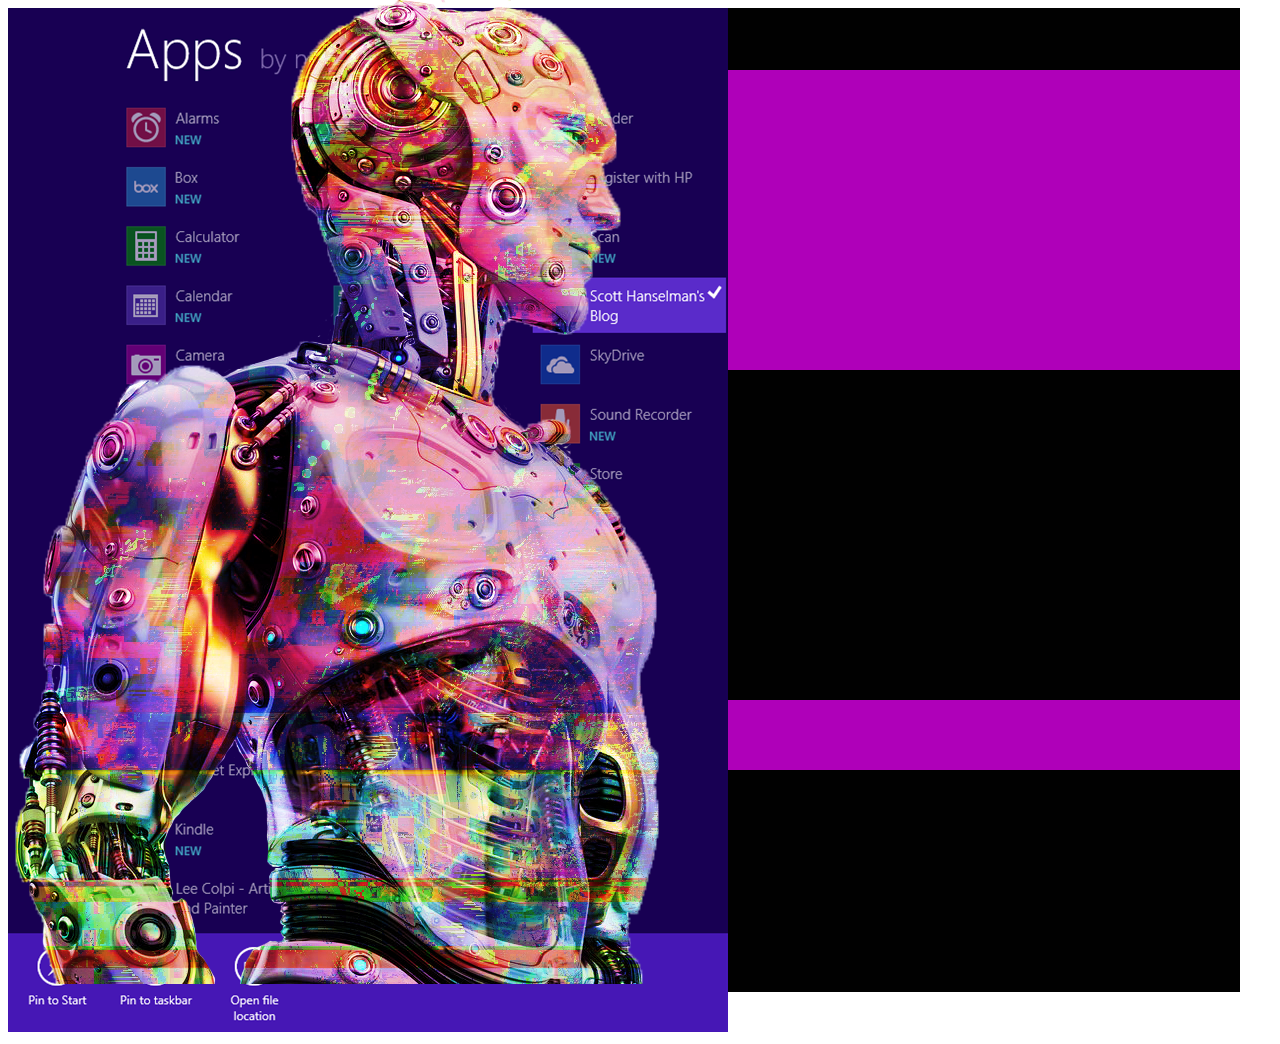
<file: netart5.html>
<!DOCTYPE html>
<html> 
    <head>
        <title>Netart 5</title> 
        <style>
            .image1 {
                position: relative;
                top: 0;
                left: 0;
                background-image: url(Images/appslist.png);
                z-index: 0;
            }

            .image2 {
                position: absolute;
                top: 0px;
                left: 0px;
                z-index: 2;
            }
            #one {
                right: 40px;
                width: 700px;
                height: 984px;
                background-color: #010101;
                position: absolute;
            }
            #two {
                top: 70px;
                right: 40px;
                width: 700px;
                height: 300px;
                background-color: #AF00B9;
                position: absolute;
                z-index: 0;
            }
            #three {
                top: 700px;
                right: 40px;
                width: 700px;
                height: 70px;
                background-color: #AF00B9;
                position: absolute;
                z-index: 0;
            }
        </style>
    </head>   
        <body>
            <div id="one">&nbsp;</div>
            <div id="two">&nbsp;</div>
            <div id="three">&nbsp;</div>
            <img class="image2" src="Images/roboguy.png">
            <img class="image1" src="Images/appslist.png">
        </body> 
</html>
</file>
<file: style.css>
.div1{
  width: auto;
  height: 50px;
  margin: 20px;
  padding: 20px;
}
.div2 {
  float: right;
  font-size: 13px;
  font-weight: 100;
}
body {
  background-color: #faae7b;
}
h1 {
  color: #432371;
  font-family: 'Cinzel Decorative', cursive;

}
h2 {
  color: #432371;
  font-family: 'Cinzel', serif;
  
}
h3 {
  color: #432371;
  font-family: 'Cinzel', serif;

}
p {
  color: #432371;
  font-family: 'Assistant', sans-serif;
}
</file>
